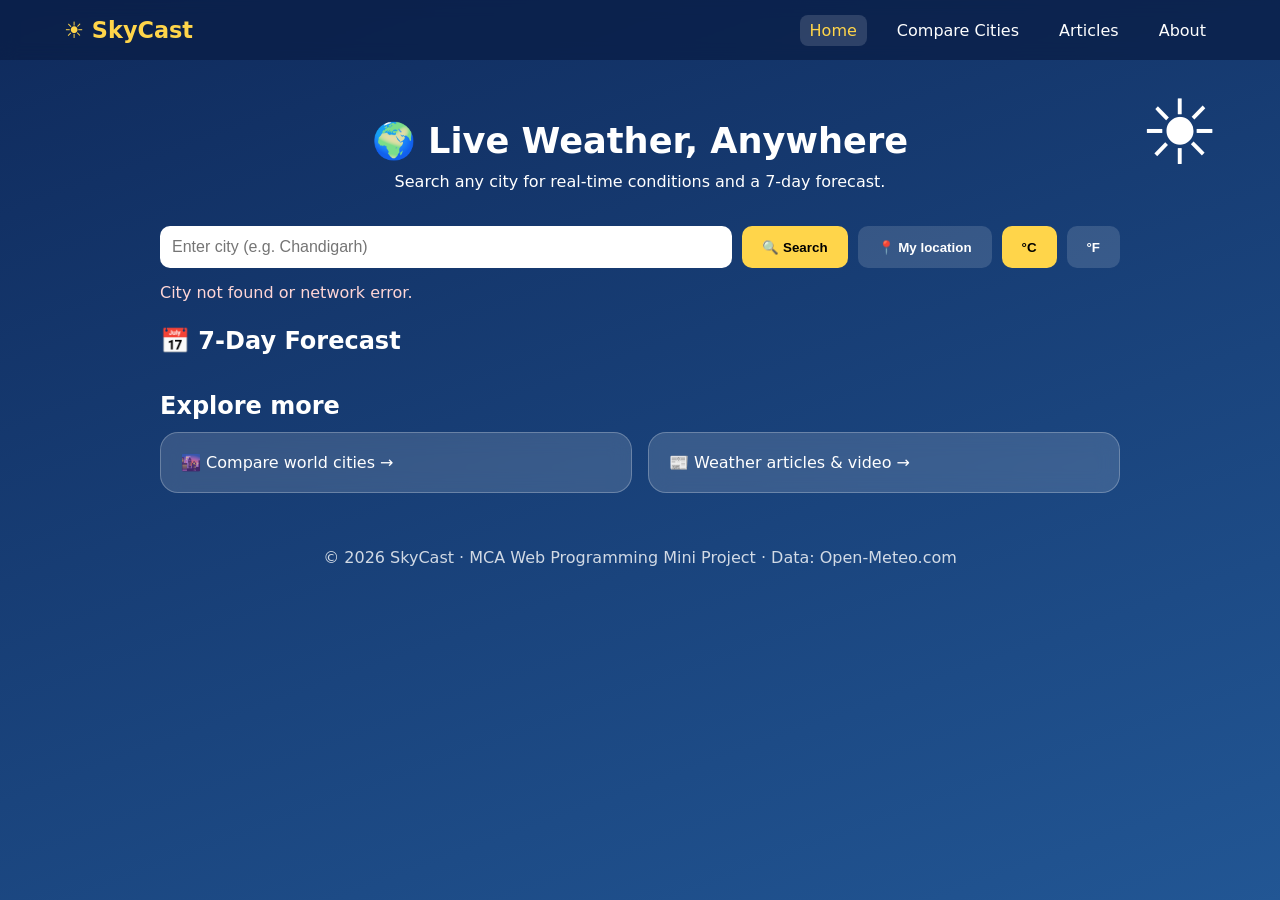
<file: index.html>
<!DOCTYPE html><html lang="en"><head><meta charset="UTF-8"><meta name="viewport" content="width=device-width,initial-scale=1"><title>SkyCast - Home</title><link rel="stylesheet" href="style.css"></head><body><main>
<div class="hero"><h1>🌍 Live Weather, Anywhere</h1><p>Search any city for real-time conditions and a 7-day forecast.</p></div>
<form id="search" class="bar"><input id="q" placeholder="Enter city (e.g. Chandigarh)" required><button>🔍 Search</button><button type="button" id="loc" class="f">📍 My location</button><button type="button" class="u f" data-u="C">°C</button><button type="button" class="u f" data-u="F">°F</button></form>
<p class="msg" id="err"></p><div id="now"></div><h2>📅 7-Day Forecast</h2><div class="grid" id="week"></div>
<h2>Explore more</h2><div class="grid"><a href="forecast.html" class="card" style="color:#fff;text-decoration:none">🌆 Compare world cities →</a><a href="articles.html" class="card" style="color:#fff;text-decoration:none">📰 Weather articles & video →</a></div>
</main><script src="script.js"></script></body></html>
</file>
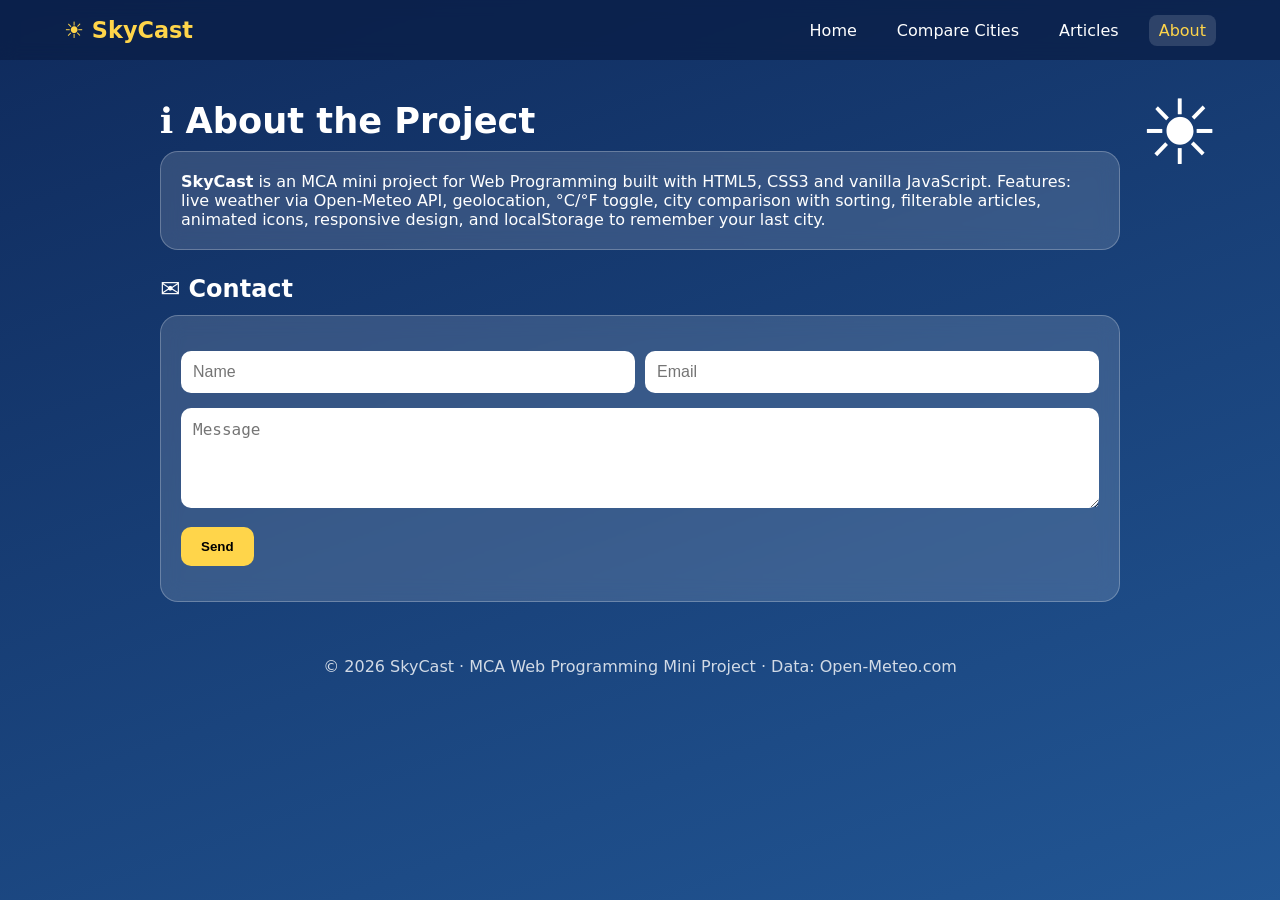
<file: about.html>
<!DOCTYPE html><html lang="en"><head><meta charset="UTF-8"><meta name="viewport" content="width=device-width,initial-scale=1"><title>SkyCast - About</title><link rel="stylesheet" href="style.css"></head><body><main>
<h1>ℹ️ About the Project</h1><div class="card"><p><b>SkyCast</b> is an MCA mini project for Web Programming built with HTML5, CSS3 and vanilla JavaScript. Features: live weather via Open-Meteo API, geolocation, °C/°F toggle, city comparison with sorting, filterable articles, animated icons, responsive design, and localStorage to remember your last city.</p></div>
<h2>✉️ Contact</h2><form id="contact" class="card"><div class="bar"><input id="nm" placeholder="Name"><input id="em" placeholder="Email"></div><textarea id="ms" rows="4" placeholder="Message" style="width:100%"></textarea><div class="bar"><button>Send</button></div><p id="res"></p></form>
</main><script src="script.js"></script></body></html>
</file>
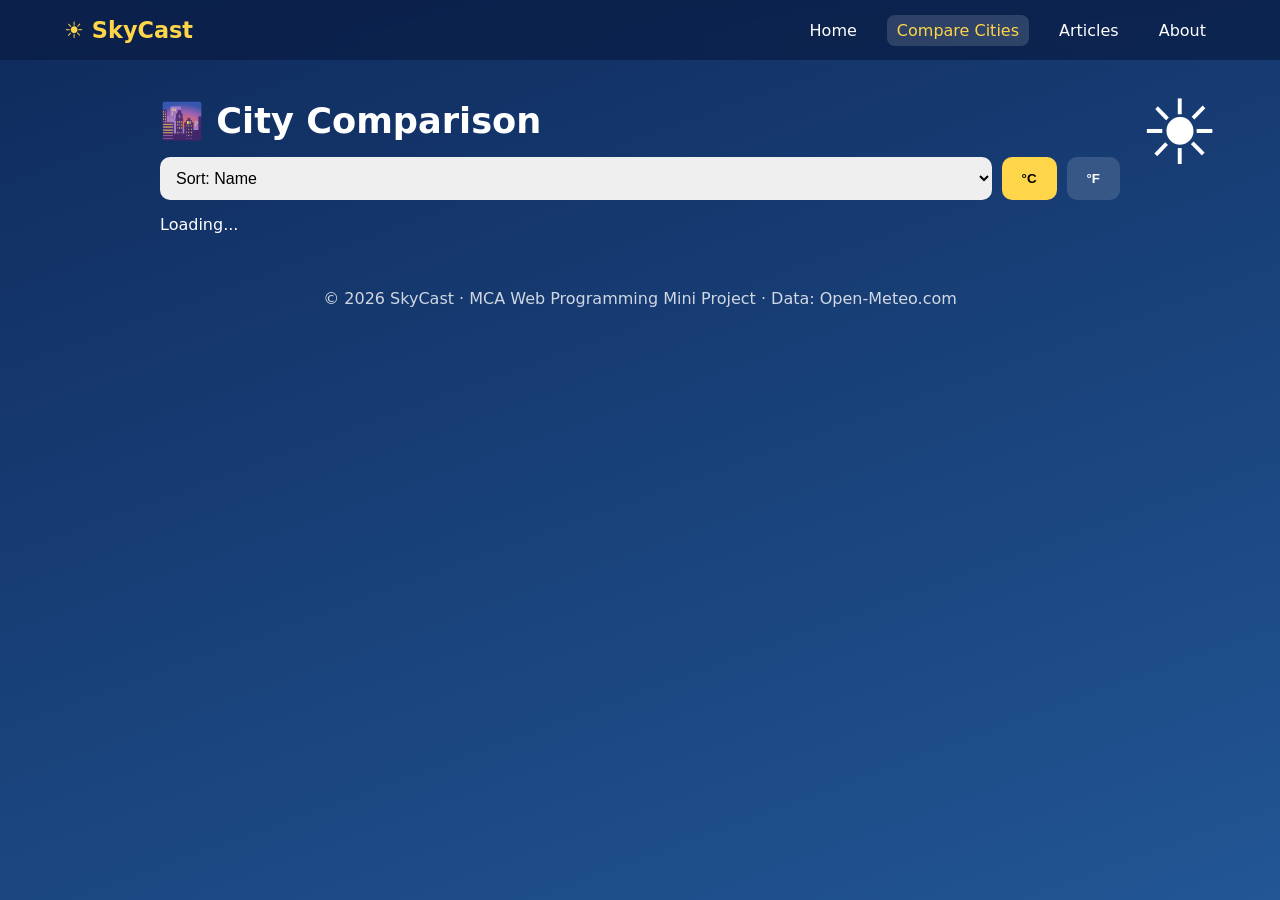
<file: forecast.html>
<!DOCTYPE html><html lang="en"><head><meta charset="UTF-8"><meta name="viewport" content="width=device-width,initial-scale=1"><title>SkyCast - Compare</title><link rel="stylesheet" href="style.css"></head><body><main>
<h1>🌆 City Comparison</h1><div class="bar"><select id="sort"><option value="name">Sort: Name</option><option value="hot">Sort: Hottest</option><option value="cold">Sort: Coldest</option></select><button class="u f" data-u="C">°C</button><button class="u f" data-u="F">°F</button></div><div class="grid" id="cities">Loading...</div>
</main><script src="script.js"></script></body></html>
</file>
<file: style.css>
*{box-sizing:border-box;margin:0}
:root{--a:#ffd54a;--g:rgba(255,255,255,.14)}
body{font-family:'Segoe UI',system-ui,sans-serif;color:#fff;min-height:100vh;background:linear-gradient(160deg,#0f2a5c,#2b6cb0,#63b3ed);background-size:300% 300%;animation:bg 20s ease infinite;padding-top:70px}
@keyframes bg{50%{background-position:100% 100%}}
.sky{position:fixed;inset:0;overflow:hidden;z-index:-1;pointer-events:none}
.cloud{position:absolute;font-size:70px;opacity:.7;animation:drift 40s linear infinite}
.c1{top:15%;left:-100px}.c2{top:45%;left:-100px;animation-duration:60s;font-size:100px}.c3{top:70%;left:-100px;animation-duration:50s;animation-delay:-20s}
@keyframes drift{to{transform:translateX(120vw)}}
.sun{position:absolute;top:80px;right:60px;font-size:90px;animation:spin 30s linear infinite}
@keyframes spin{to{transform:rotate(360deg)}}
.spin{display:inline-block;animation:spin 8s linear infinite}
header{position:fixed;top:0;left:0;right:0;height:60px;display:flex;justify-content:space-between;align-items:center;padding:0 5%;background:rgba(10,30,70,.75);backdrop-filter:blur(8px);z-index:9}
.logo{color:var(--a);font-weight:700;font-size:1.4rem;text-decoration:none}
nav a{color:#fff;text-decoration:none;margin-left:20px;padding:6px 10px;border-radius:8px;transition:.3s}
nav a:hover,nav a.on{background:var(--g);color:var(--a)}
main{max-width:1000px;margin:auto;padding:30px 20px}
h1{font-size:2.2rem;margin-bottom:10px}h2{margin:25px 0 12px}
.card{background:var(--g);border:1px solid rgba(255,255,255,.25);border-radius:18px;padding:20px;backdrop-filter:blur(10px);transition:.3s}
.card:hover{transform:translateY(-6px);box-shadow:0 10px 25px rgba(0,0,0,.3)}
.grid{display:grid;grid-template-columns:repeat(auto-fit,minmax(170px,1fr));gap:16px}
.big{font-size:4.5rem;display:inline-block;animation:float 3s ease-in-out infinite}
@keyframes float{50%{transform:translateY(-12px)}}
.temp{font-size:3.5rem;font-weight:700}
.bar{display:flex;gap:10px;flex-wrap:wrap;margin:15px 0}
input,textarea,select{padding:12px;border-radius:10px;border:0;font-size:1rem;flex:1;min-width:150px}
button{padding:12px 20px;border:0;border-radius:10px;background:var(--a);font-weight:700;cursor:pointer;transition:.2s}
button:hover{transform:scale(1.06)}button.f{background:var(--g);color:#fff}button.on{background:var(--a);color:#000}
.day{text-align:center}.day .e{font-size:2.4rem;display:block;animation:float 3s ease-in-out infinite}
.msg{margin:10px 0;color:#ffd6d6}video,iframe{width:100%;border-radius:14px;margin-top:10px}
.tag{background:var(--a);color:#000;padding:2px 10px;border-radius:20px;font-size:.8rem}
footer{text-align:center;padding:25px;opacity:.8}
.hero{text-align:center;padding:20px 0}
@media(max-width:600px){nav a{margin-left:4px;font-size:.85rem;padding:4px}}
</file>
